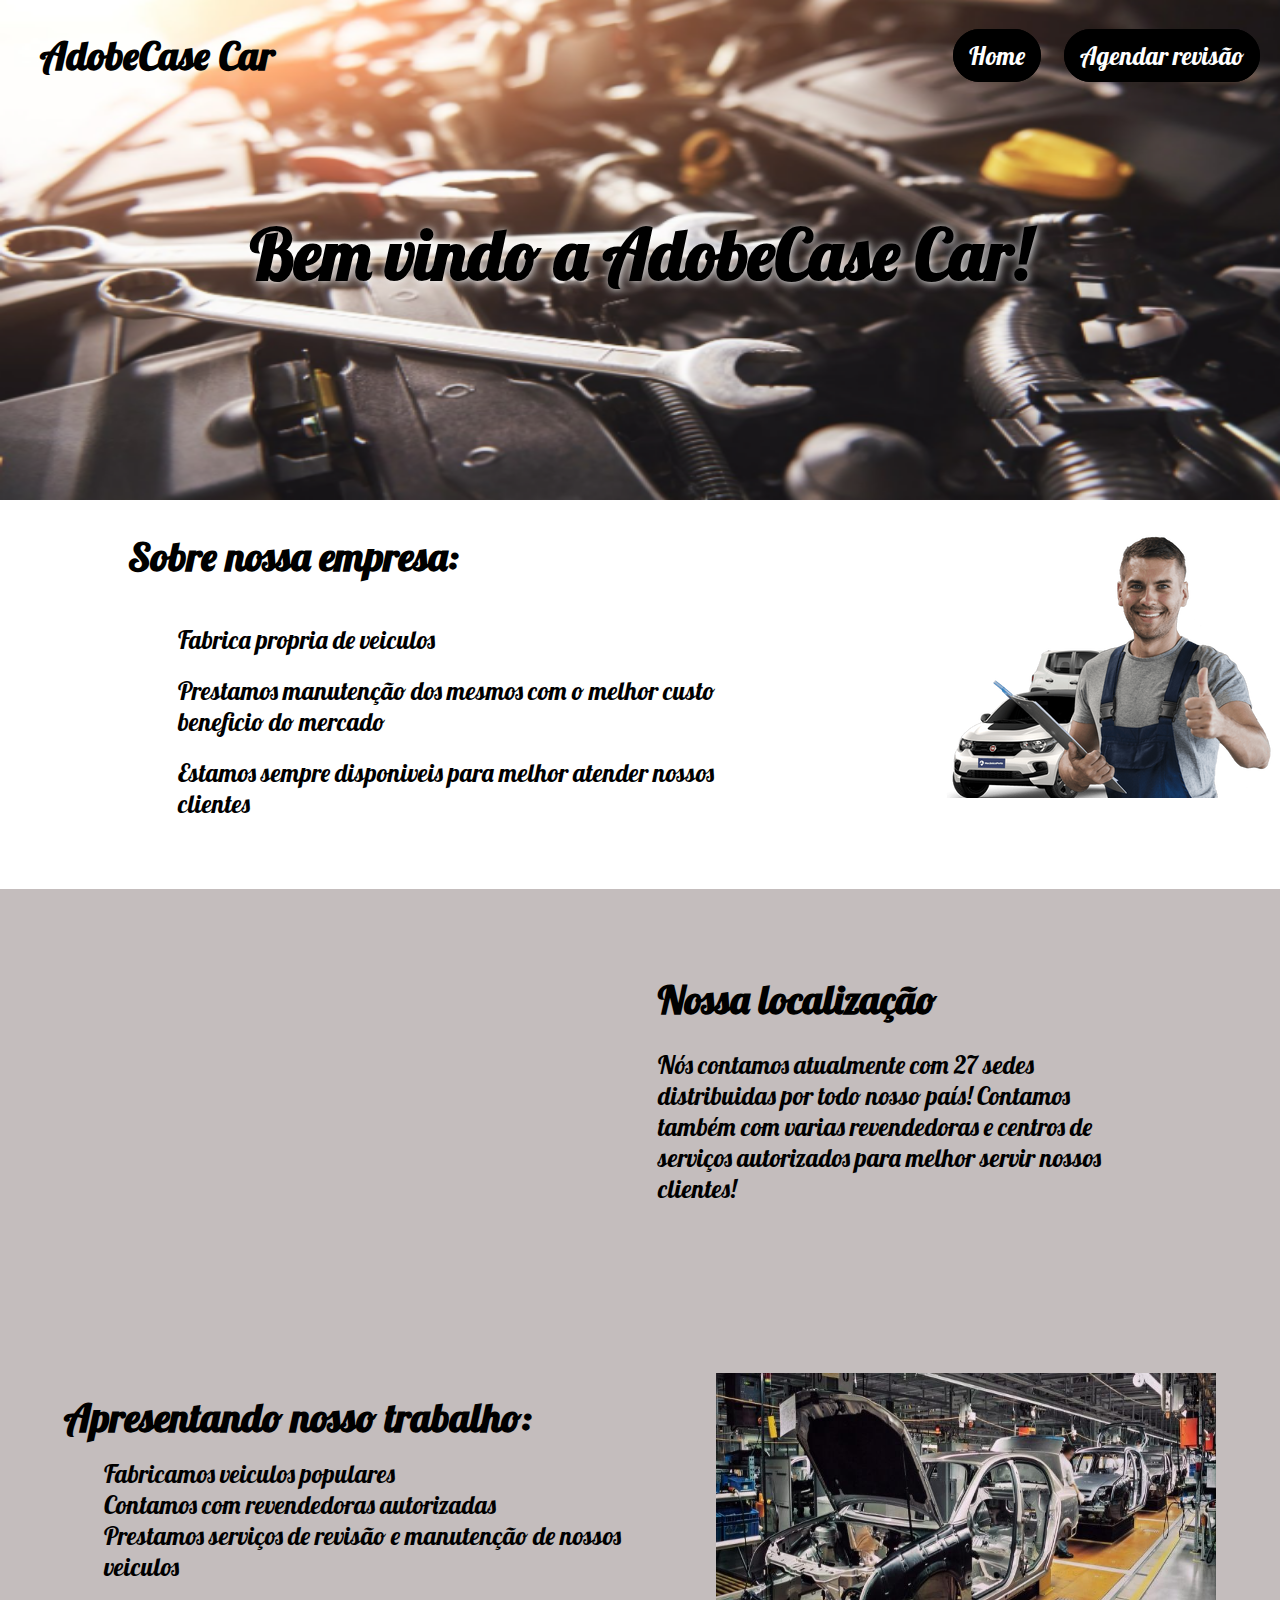
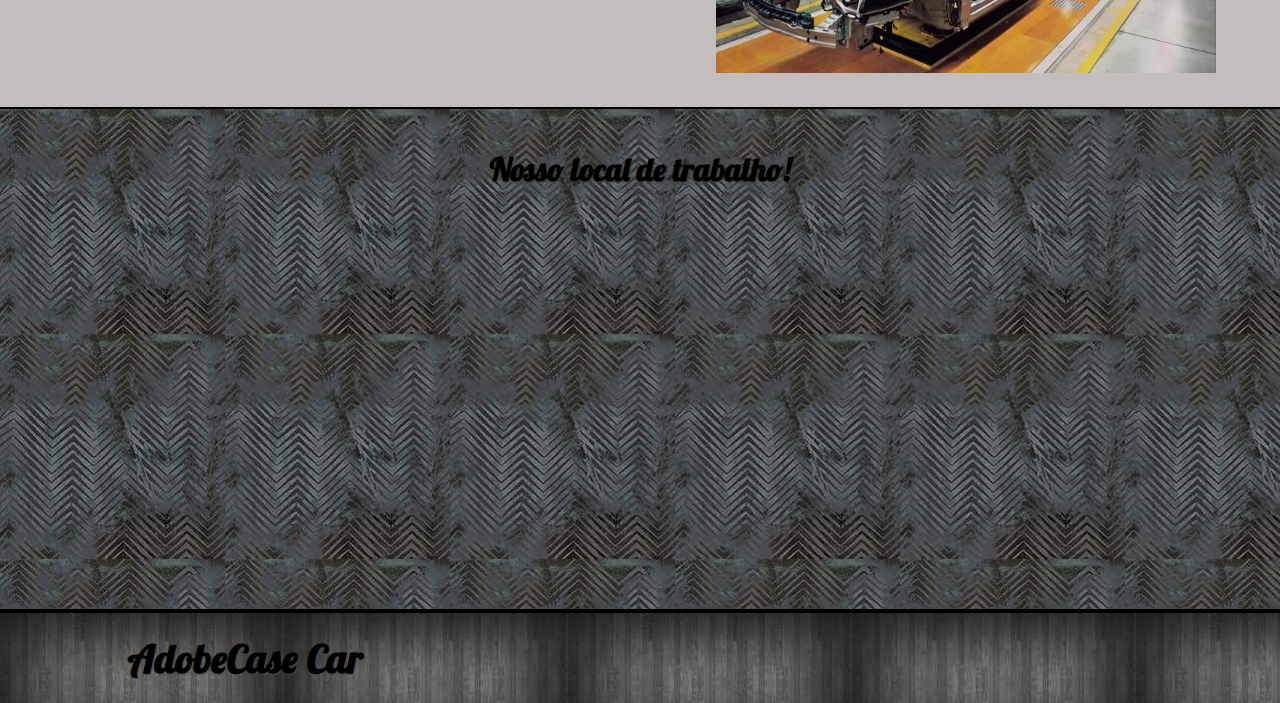
<file: index.html>
<!DOCTYPE html>
<html lang="pt-br">
<head>
    <meta charset="UTF-8">
    <meta http-equiv="X-UA-Compatible" content="IE=edge">
    <meta name="viewport" content="width=device-width, initial-scale=1.0">
    <link rel="stylesheet" href="css/style.css">
    <link rel="preconnect" href="https://fonts.googleapis.com">
    <link rel="preconnect" href="https://fonts.gstatic.com" crossorigin>
    <link href="https://fonts.googleapis.com/css2?family=Lobster&display=swap" rel="stylesheet">
    <title>AdobeCase Car</title>
</head>
<body>
    <img class="foto-principal" src="imagem/carro.png">
    <header>
        <div class="titulo">
            <h1 class="titulo-principal">AdobeCase Car</h1>
        </div>
        <div class="navegar">
            <ul class="menu">
                <li class="opcao"><a href="index.html">Home</a></li>
                <li class="opcao"><a href="link/agendar.html">Agendar revisão</a></li>
            </ul>
        </div>
    </header>
    <main>
        <div class="apresentacao">
            <h1 class="titulo-apresentacao">Bem vindo a AdobeCase Car!</h1>
        </div>
        <div class="contando-empresa">
            <ul class="lista-beneficios">
                <li><h2 class="titulo-contando-empresa">Sobre nossa empresa:</h2></li>
                <li class="beneficios">Fabrica propria de veiculos</li>
                <li class="beneficios">Prestamos manutenção dos mesmos com o melhor custo beneficio do mercado</li>
                <li class="beneficios">Estamos sempre disponiveis para melhor atender nossos clientes</li>
            </ul>
            <img class="mecanico-feliz" src="imagem/mecanico.png">
        </div>
        
        <div class="onde-estamos">
            <div class="case-um">
                <iframe src="https://www.google.com/maps/embed?pb=!1m18!1m12!1m3!1d3466.042329385029!2d-53.80068448516815!3d-29.689552421820093!2m3!1f0!2f0!3f0!3m2!1i1024!2i768!4f13.1!3m3!1m2!1s0x9503cb13904b334d%3A0xec0a1d7ad8326a9d!2sAv.%20N.%20Sra.%20das%20Dores%2C%2043%20-%20Nossa%20Sra.%20das%20Dores%2C%20Santa%20Maria%20-%20RS%2C%2097050-531!5e0!3m2!1spt-BR!2sbr!4v1631759463126!5m2!1spt-BR!2sbr" width="600" height="450" style="border:0;" allowfullscreen="" loading="lazy"></iframe>
            </div>
            <div class="case-dois">
                <h1 class="titulo-onde-estamos">Nossa localização</h1>
                <p class="fala-onde-estamos">Nós contamos atualmente com 27 sedes distribuidas por todo nosso país! Contamos também com varias revendedoras e centros de serviços autorizados para melhor servir nossos clientes!<br></p>
            </div>
        </div>
        <div class="cotando-trabalho">
            <div class="trabalho-um">
                <h1 class="titulo-contando-trabalho">Apresentando nosso trabalho:</h1>
                <ul class="lista-trabalho">
                    <li class="contando-trabalho">Fabricamos veiculos populares</li>
                    <li class="contando-trabalho">Contamos com revendedoras autorizadas</li>
                    <li class="contando-trabalho">Prestamos serviços de revisão e manutenção de nossos veiculos</li>
                </ul>
            </div>
            <div class="trabalho-dois">
                <img class="fabrica-imagem" src="imagem/fazer.jpg">
            </div>
        </div>
        
        <div class="video">
            <h1 class="titulo-video">Nosso local de trabalho!</h1>
            <iframe width="560" height="315" src="https://www.youtube.com/embed/HRqpYaNyXG0" title="YouTube video player" frameborder="0" allow="accelerometer; autoplay; clipboard-write; encrypted-media; gyroscope; picture-in-picture" allowfullscreen></iframe>
        </div>
    </main>
    <footer>
        <div class="titulo-fim">
            <h1 class="titulo-final">AdobeCase Car</h1>
        </div>   
    </footer>
</body>
</html>
</file>
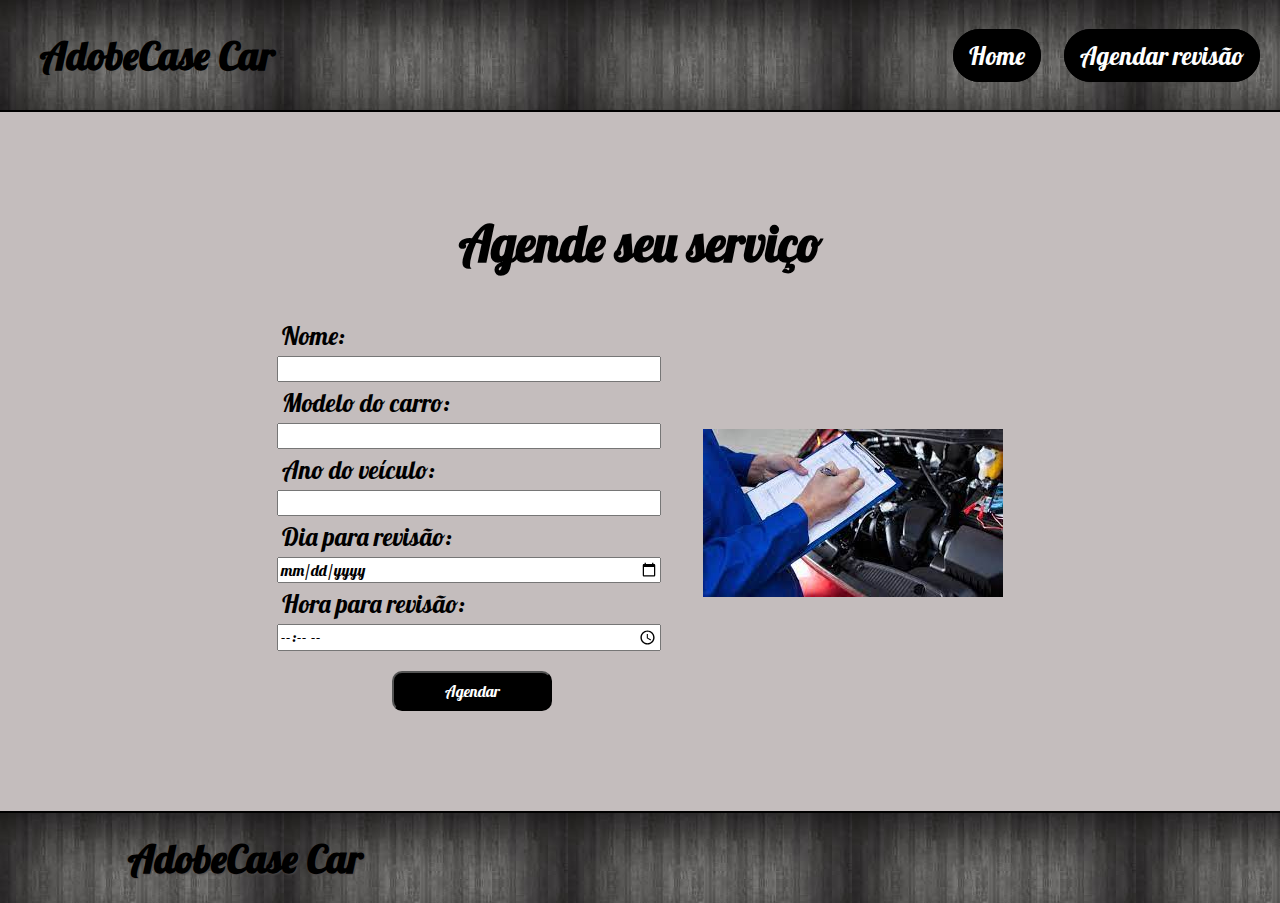
<file: link/agendar.html>
<!DOCTYPE html>
<html lang="pt-br">
<head>
    <meta charset="UTF-8">
    <meta http-equiv="X-UA-Compatible" content="IE=edge">
    <meta name="viewport" content="width=device-width, initial-scale=1.0">
    <link rel="stylesheet" href="../css/style.css">
    <link rel="preconnect" href="https://fonts.googleapis.com">
    <link rel="preconnect" href="https://fonts.gstatic.com" crossorigin>
    <link href="https://fonts.googleapis.com/css2?family=Lobster&display=swap" rel="stylesheet">
    <title>AdobeCase Car</title>
</head>
<body>
    <header class="paginaDois-header">
        <div class="titulo-paginaDois">
            <h1 class="titulo-principal-paginaDois">AdobeCase Car</h1>
        </div>
        <div class="navegar">
            <ul class="menu">
                <li class="opcao"><a href="../index.html">Home</a></li>
                <li class="opcao"><a href="../link/agendar.html">Agendar revisão</a></li>
            </ul>
        </div>
    </header>
    <main>
        <h1 class="titulo-formulario">Agende seu serviço</h1>
        <div class="formulario">
            <form class="formulario-formulario">
                <label class="digito-formulario" for="formulario-nome">Nome:</label>
                <input type="text" id="formulario-nome" class="caixa-padrao-form" required/>

                <label class="digito-formulario" for="formulario-modelo">Modelo do carro:</label>
                <input type="text" id="formulario-modelo" class="caixa-padrao-form" required/>

                <label class="digito-formulario" for="formulario-ano">Ano do veículo:</label>
                <input type="number" id="formulario-ano" class="caixa-padrao-for"required/>

                <label class="digito-formulario" for="formulario-data">Dia para revisão:</label>
                <input type="date" id="formulario-data" class="caixa-padrao-for"required/>

                <label class="digito-formulario" for="formulario-hora">Hora para revisão:</label>
                <input type="time" id="formulario-hora" class="caixa-padrao-form"required/>

                <input type="submit" class="formulario-botao" value="Agendar">
            </form>
            <img src="../imagem/formulario.jfif">
        </div>

    </main>
    <footer>
        <div class="titulo-fim">
            <h1 class="titulo-final">AdobeCase Car</h1>
        </div>   
    </footer>
</body>
</html>
</file>
<file: css/style.css>
/*! normalize.css v3.0.2 | MIT License | git.io/normalize */
/**
 * 1. Set default font family to sans-serif.
 * 2. Prevent iOS text size adjust after orientation change, without disabling
 *    user zoom.
 */
html {
  font-family: 'Lobster', cursive;
  -ms-text-size-adjust: 100%;
  /* 2 */
  -webkit-text-size-adjust: 100%;
  /* 2 */ }

/**
 * Remove default margin.
 */
body {
  margin: 0; }

/* HTML5 display definitions
   ========================================================================== */
/**
 * Correct `block` display not defined for any HTML5 element in IE 8/9.
 * Correct `block` display not defined for `details` or `summary` in IE 10/11
 * and Firefox.
 * Correct `block` display not defined for `main` in IE 11.
 */
article,
aside,
details,
figcaption,
figure,
footer,
header,
hgroup,
main,
menu,
nav,
section,
summary {
  display: block; }

/**
 * 1. Correct `inline-block` display not defined in IE 8/9.
 * 2. Normalize vertical alignment of `progress` in Chrome, Firefox, and Opera.
 */
audio,
canvas,
progress,
video {
  display: inline-block;
  /* 1 */
  vertical-align: baseline;
  /* 2 */ }

/**
 * Prevent modern browsers from displaying `audio` without controls.
 * Remove excess height in iOS 5 devices.
 */
audio:not([controls]) {
  display: none;
  height: 0; }

/**
 * Address `[hidden]` styling not present in IE 8/9/10.
 * Hide the `template` element in IE 8/9/11, Safari, and Firefox < 22.
 */
[hidden],
template {
  display: none; }

/* Links
   ========================================================================== */
/**
 * Remove the gray background color from active links in IE 10.
 */
a {
  background-color: transparent; }

/**
 * Improve readability when focused and also mouse hovered in all browsers.
 */
a:active,
a:hover {
  outline: 0; }

/* Text-level semantics
   ========================================================================== */
/**
 * Address styling not present in IE 8/9/10/11, Safari, and Chrome.
 */
abbr[title] {
  border-bottom: 1px dotted; }

/**
 * Address style set to `bolder` in Firefox 4+, Safari, and Chrome.
 */
b,
strong {
  font-weight: bold; }

/**
 * Address styling not present in Safari and Chrome.
 */
dfn {
  font-style: italic; }

/**
 * Address variable `h1` font-size and margin within `section` and `article`
 * contexts in Firefox 4+, Safari, and Chrome.
 */
h1 {
  font-size: 2em;
  margin: 0; }

/**
 * Address styling not present in IE 8/9.
 */
mark {
  background: #ff0;
  color: #000; }

/**
 * Address inconsistent and variable font size in all browsers.
 */
small {
  font-size: 80%; }

/**
 * Prevent `sub` and `sup` affecting `line-height` in all browsers.
 */
sub,
sup {
  font-size: 75%;
  line-height: 0;
  position: relative;
  vertical-align: baseline; }

sup {
  top: -0.5em; }

sub {
  bottom: -0.25em; }

/* Embedded content
   ========================================================================== */
/**
 * Remove border when inside `a` element in IE 8/9/10.
 */
img {
  border: 0; }

/**
 * Correct overflow not hidden in IE 9/10/11.
 */
svg:not(:root) {
  overflow: hidden; }

/* Grouping content
   ========================================================================== */
/**
 * Address margin not present in IE 8/9 and Safari.
 */
figure {
  margin: 1em 40px; }

/**
 * Address differences between Firefox and other browsers.
 */
hr {
  -moz-box-sizing: content-box;
  box-sizing: content-box;
  height: 0; }

/**
 * Contain overflow in all browsers.
 */
pre {
  overflow: auto; }

/**
 * Address odd `em`-unit font size rendering in all browsers.
 */
code,
kbd,
pre,
samp {
  font-family: monospace, monospace;
  font-size: 1em; }

/* Forms
   ========================================================================== */
/**
 * Known limitation: by default, Chrome and Safari on OS X allow very limited
 * styling of `select`, unless a `border` property is set.
 */
/**
 * 1. Correct color not being inherited.
 *    Known issue: affects color of disabled elements.
 * 2. Correct font properties not being inherited.
 * 3. Address margins set differently in Firefox 4+, Safari, and Chrome.
 */
button,
input,
optgroup,
select,
textarea {
  color: inherit;
  /* 1 */
  font: inherit;
  /* 2 */
  margin: 0;
  /* 3 */ }

/**
 * Address `overflow` set to `hidden` in IE 8/9/10/11.
 */
button {
  overflow: visible; }

/**
 * Address inconsistent `text-transform` inheritance for `button` and `select`.
 * All other form control elements do not inherit `text-transform` values.
 * Correct `button` style inheritance in Firefox, IE 8/9/10/11, and Opera.
 * Correct `select` style inheritance in Firefox.
 */
button,
select {
  text-transform: none; }

/**
 * 1. Avoid the WebKit bug in Android 4.0.* where (2) destroys native `audio`
 *    and `video` controls.
 * 2. Correct inability to style clickable `input` types in iOS.
 * 3. Improve usability and consistency of cursor style between image-type
 *    `input` and others.
 */
button,
html input[type="button"],
input[type="reset"],
input[type="submit"] {
  -webkit-appearance: button;
  /* 2 */
  cursor: pointer;
  /* 3 */ }

/**
 * Re-set default cursor for disabled elements.
 */
button[disabled],
html input[disabled] {
  cursor: default; }

/**
 * Remove inner padding and border in Firefox 4+.
 */
button::-moz-focus-inner,
input::-moz-focus-inner {
  border: 0;
  padding: 0; }

/**
 * Address Firefox 4+ setting `line-height` on `input` using `!important` in
 * the UA stylesheet.
 */
input {
  line-height: normal; }

/**
 * It's recommended that you don't attempt to style these elements.
 * Firefox's implementation doesn't respect box-sizing, padding, or width.
 *
 * 1. Address box sizing set to `content-box` in IE 8/9/10.
 * 2. Remove excess padding in IE 8/9/10.
 */
input[type="checkbox"],
input[type="radio"] {
  box-sizing: border-box;
  /* 1 */
  padding: 0;
  /* 2 */ }

/**
 * Fix the cursor style for Chrome's increment/decrement buttons. For certain
 * `font-size` values of the `input`, it causes the cursor style of the
 * decrement button to change from `default` to `text`.
 */
input[type="number"]::-webkit-inner-spin-button,
input[type="number"]::-webkit-outer-spin-button {
  height: auto; }

/**
 * 1. Address `appearance` set to `searchfield` in Safari and Chrome.
 * 2. Address `box-sizing` set to `border-box` in Safari and Chrome
 *    (include `-moz` to future-proof).
 */
input[type="search"] {
  -webkit-appearance: textfield;
  /* 1 */
  -moz-box-sizing: content-box;
  -webkit-box-sizing: content-box;
  /* 2 */
  box-sizing: content-box; }

/**
 * Remove inner padding and search cancel button in Safari and Chrome on OS X.
 * Safari (but not Chrome) clips the cancel button when the search input has
 * padding (and `textfield` appearance).
 */
input[type="search"]::-webkit-search-cancel-button,
input[type="search"]::-webkit-search-decoration {
  -webkit-appearance: none; }

/**
 * Define consistent border, margin, and padding.
 */
fieldset {
  border: 1px solid #c0c0c0;
  margin: 0 2px;
  padding: 0.35em 0.625em 0.75em; }

/**
 * 1. Correct `color` not being inherited in IE 8/9/10/11.
 * 2. Remove padding so people aren't caught out if they zero out fieldsets.
 */
legend {
  border: 0;
  /* 1 */
  padding: 0;
  /* 2 */ }

/**
 * Remove default vertical scrollbar in IE 8/9/10/11.
 */
textarea {
  overflow: auto; }

/**
 * Don't inherit the `font-weight` (applied by a rule above).
 * NOTE: the default cannot safely be changed in Chrome and Safari on OS X.
 */
optgroup {
  font-weight: bold; }

/* Tables
   ========================================================================== */
/**
 * Remove most spacing between table cells.
 */
table {
  border-collapse: collapse;
  border-spacing: 0; }

td,
th {
  padding: 0; }

body {
  background-color: #c4bdbd; }

header {
  background-color: none;
  padding: 10px;
  color: black;
  position: relative;
  margin: 0 0 100px;
  display: flex;
  align-items: center;
  justify-content: space-between; }

.titulo, .titulo-principal, .navegar, .menu, li, ul {
  display: inline-block; }

.titulo .titulo-principal {
  font-size: 40px;
  padding: 20px 30px; }

.navegar .opcao a {
  text-decoration: none;
  color: white;
  padding: 10px 15px;
  font-size: 25px;
  text-align: end;
  border: 1px solid #000;
  border-radius: 50px;
  margin: 10px;
  background-color: #000;
  transition: 5s; }
  .navegar .opcao a:hover {
    transform: scale(1.2); }

.foto-principal {
  width: 100%;
  height: 500px;
  position: absolute; }

main li {
  display: block; }

.apresentacao {
  background-color: white; }

.titulo-apresentacao {
  position: relative;
  margin: auto auto 140px;
  text-align: center;
  font-weight: bold;
  font-size: 70px;
  text-shadow: 1px 1px 10px white; }

.contando-empresa {
  background-color: white;
  padding: 0 0 60px;
  display: flex;
  align-items: center;
  justify-content: space-between; }
  .contando-empresa .titulo-contando-empresa {
    display: inline-block;
    padding: 60px 0 0;
    font-size: 40px; }
  .contando-empresa .lista-beneficios {
    margin: auto 10%;
    padding: 0; }
    .contando-empresa .lista-beneficios .beneficios {
      font-size: 25px;
      padding: 10px 50px; }
  .contando-empresa .mecanico-feliz {
    padding: 50px 0 0; }

.onde-estamos {
  margin: auto 10%;
  display: flex;
  align-items: center;
  justify-content: space-between; }

.case-um iframe {
  width: 500px;
  height: 300px;
  padding: 60px 30px 60px 0; }

.case-dois {
  padding: 60px 0; }
  .case-dois .titulo-onde-estamos {
    font-size: 40px; }
  .case-dois .fala-onde-estamos {
    font-size: 25px; }

.cotando-trabalho {
  display: flex;
  align-items: center;
  justify-content: space-between;
  margin: 0 5%; }

.trabalho-um {
  display: inline-block;
  width: 50%; }
  .trabalho-um .titulo-contando-trabalho {
    font-size: 40px; }
  .trabalho-um .contando-trabalho {
    font-size: 25px; }

.trabalho-dois {
  display: inline-block; }
  .trabalho-dois .fabrica-imagem {
    width: 500px;
    height: 300px;
    padding: 60px 0 0; }

.video {
  display: flex;
  align-items: center;
  justify-content: space-around;
  flex-direction: column;
  text-align: center;
  width: 100%;
  border-top: 2px solid #000;
  border-bottom: 2px solid #000;
  margin: 30px 0 0;
  background-image: url("../imagem/fundo-video.jfif"); }
  .video .titulo-video {
    text-align: center;
    padding: 40px 0 0;
    text-shadow: 1px 1px 2px #3d3a3a; }
  .video iframe {
    width: 500px;
    height: 300px;
    padding: 60px 30px 60px 0; }

footer {
  width: 100%;
  background: url("../imagem/background.jpg");
  border-top: 2px solid #000; }

.titulo-fim {
  font-size: 20px;
  padding: 20px 10%;
  color: black;
  text-shadow: 1px 1px 2px #4e4949; }

.paginaDois-header {
  background: url("../imagem/background.jpg");
  display: flex;
  justify-content: space-between;
  border-bottom: 2px solid #000; }

.titulo-principal-paginaDois {
  font-size: 40px;
  padding: 20px 30px; }

.titulo-formulario {
  text-align: center;
  font-size: 50px;
  margin: 0 auto 40px; }

.formulario {
  display: flex;
  align-items: center;
  justify-content: space-around;
  margin: 0 20% 100px; }

.formulario .formulario-formulario {
  display: flex;
  flex-direction: column;
  width: 50%; }
  .formulario .formulario-formulario .digito-formulario {
    font-size: 25px;
    margin: 5px; }
  .formulario .formulario-formulario .formulario-botao {
    color: white;
    background-color: #000000;
    border-color: #000000;
    width: 160px;
    margin: 20px 30% 0;
    height: 40px;
    border-radius: 10px; }

/*# sourceMappingURL=style.css.map */
</file>
